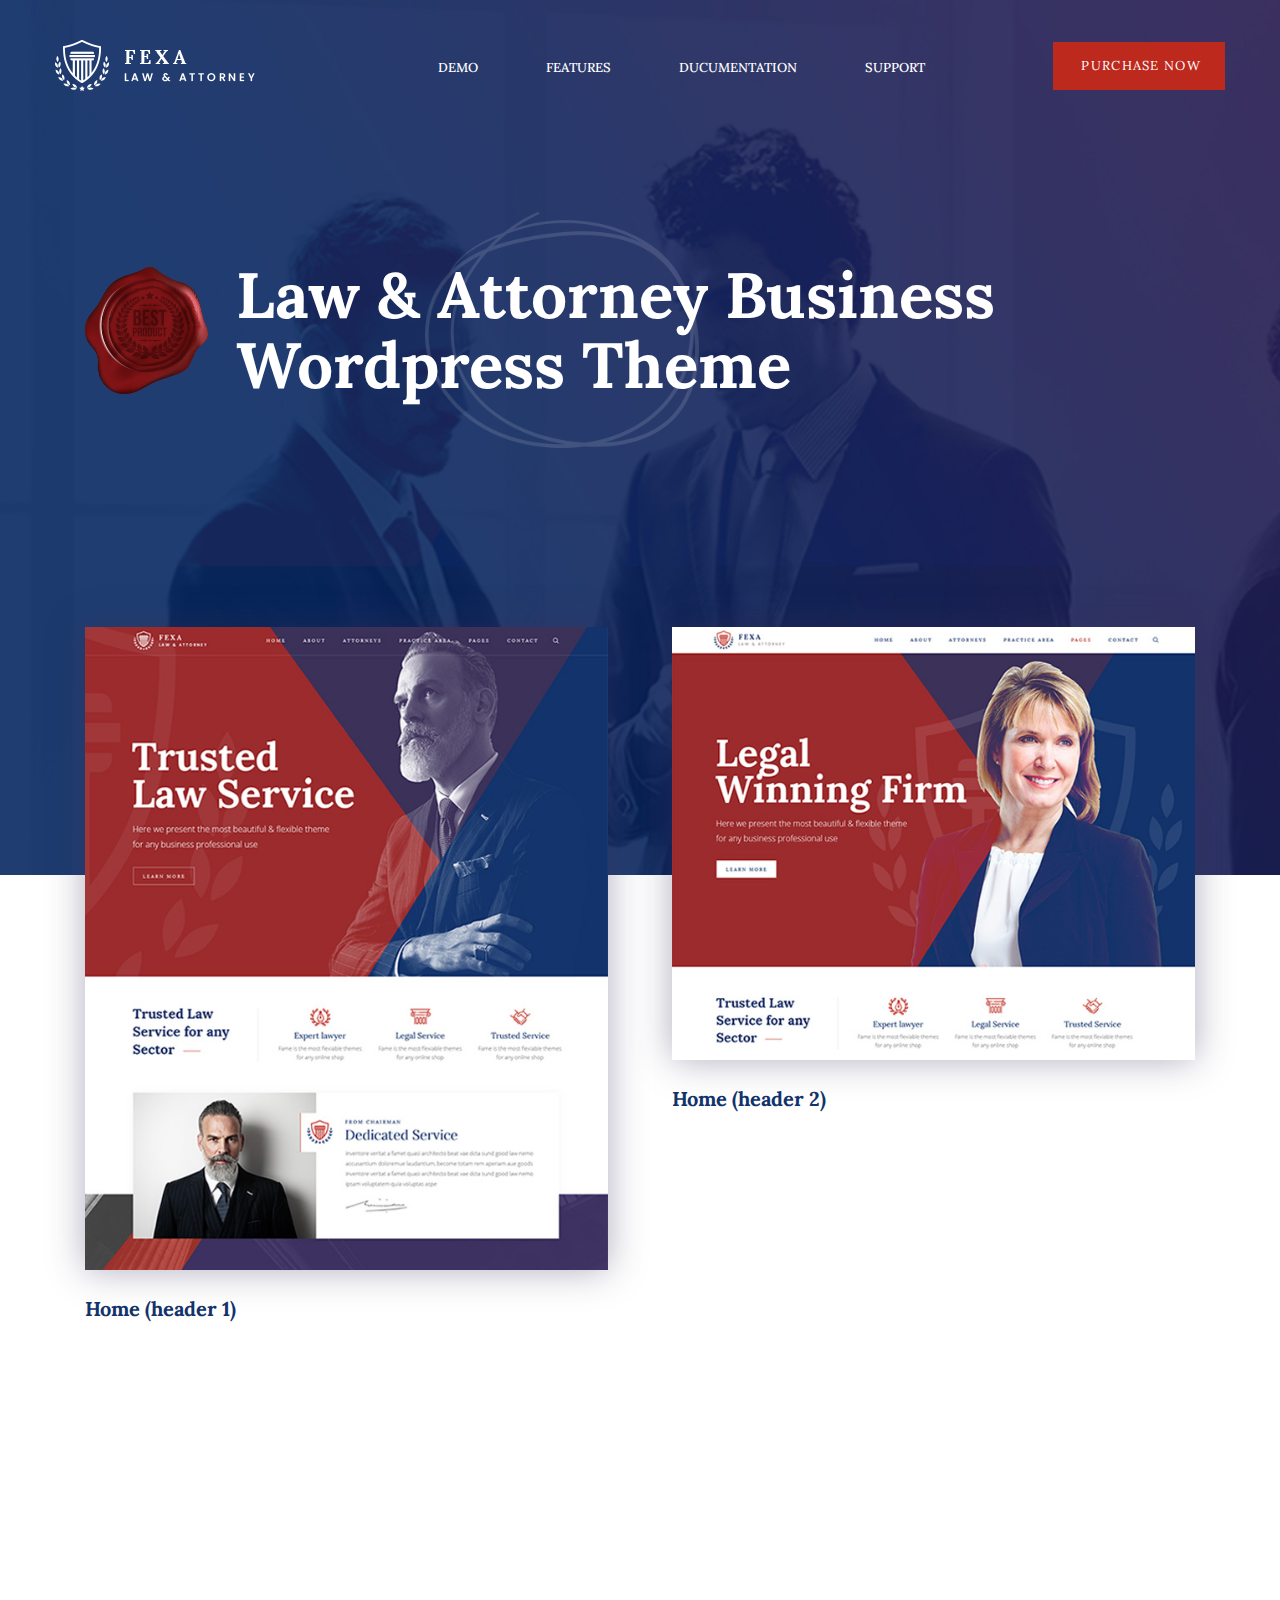
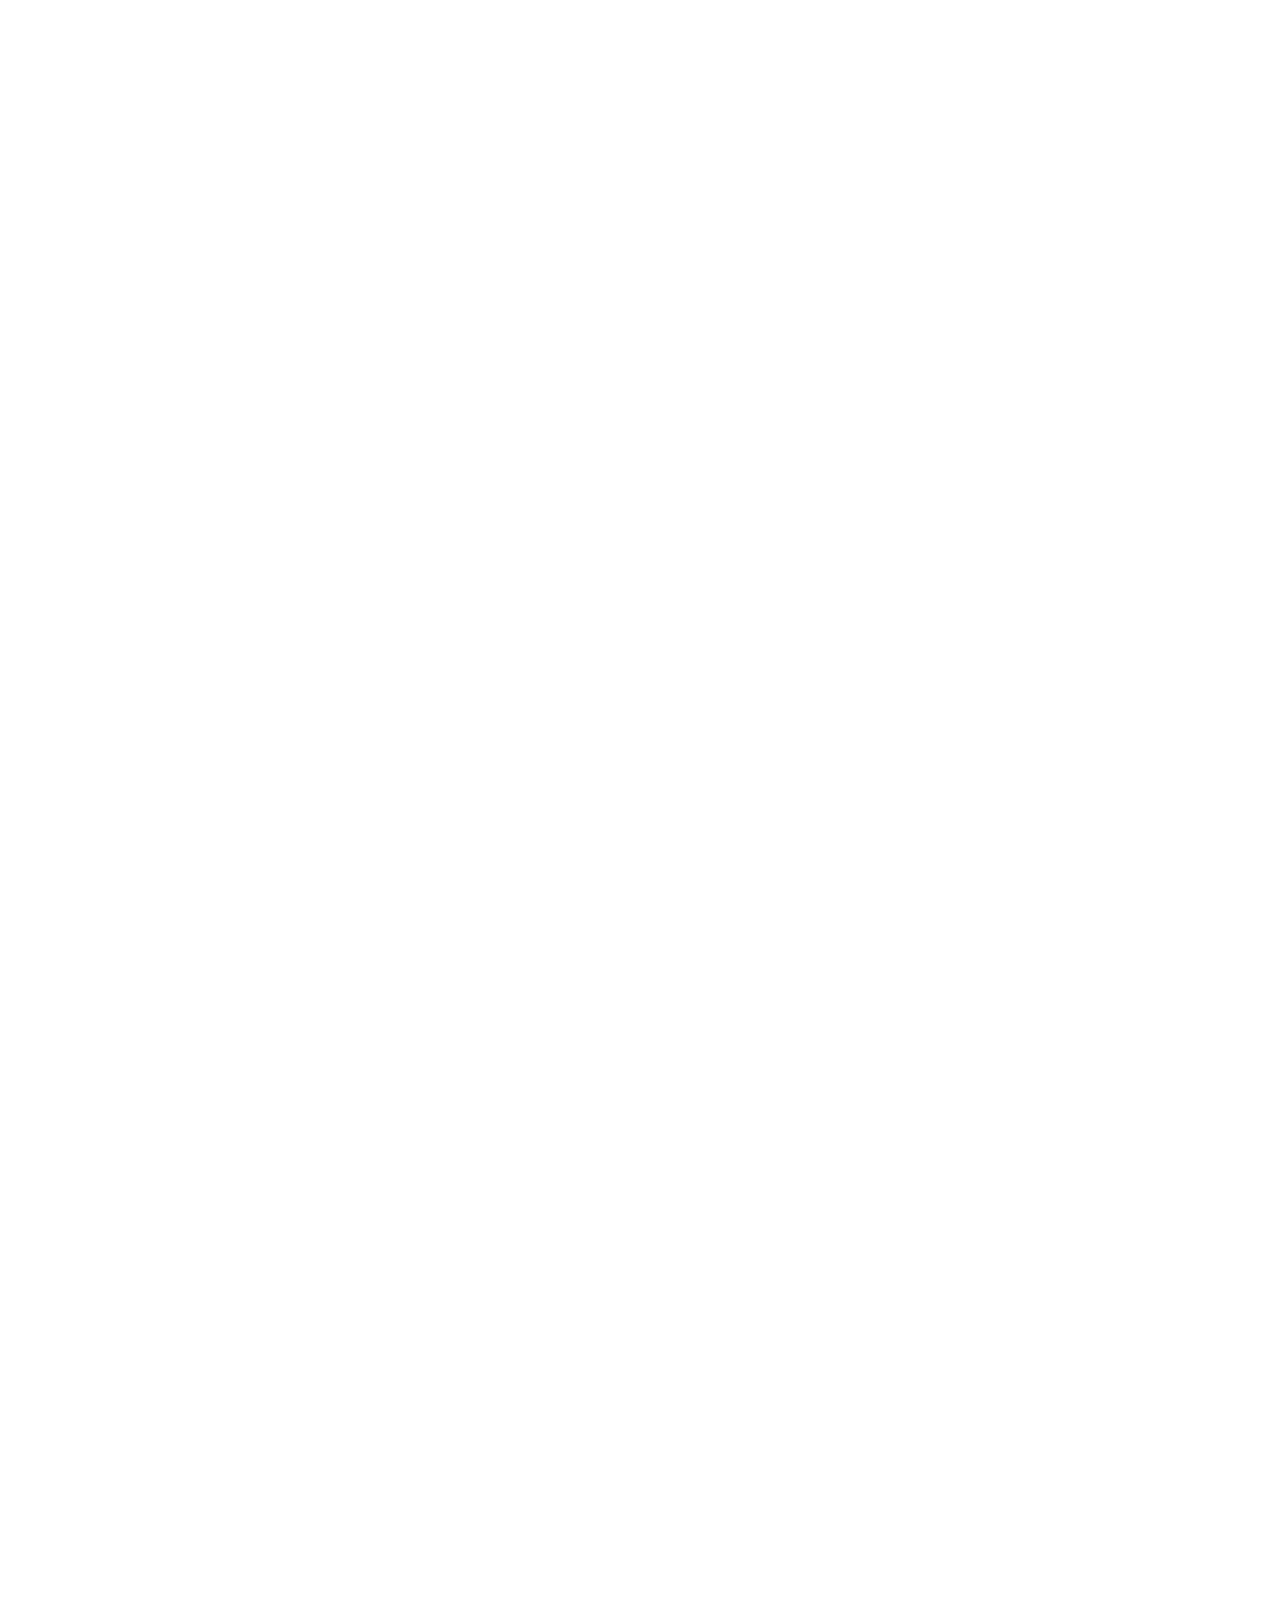
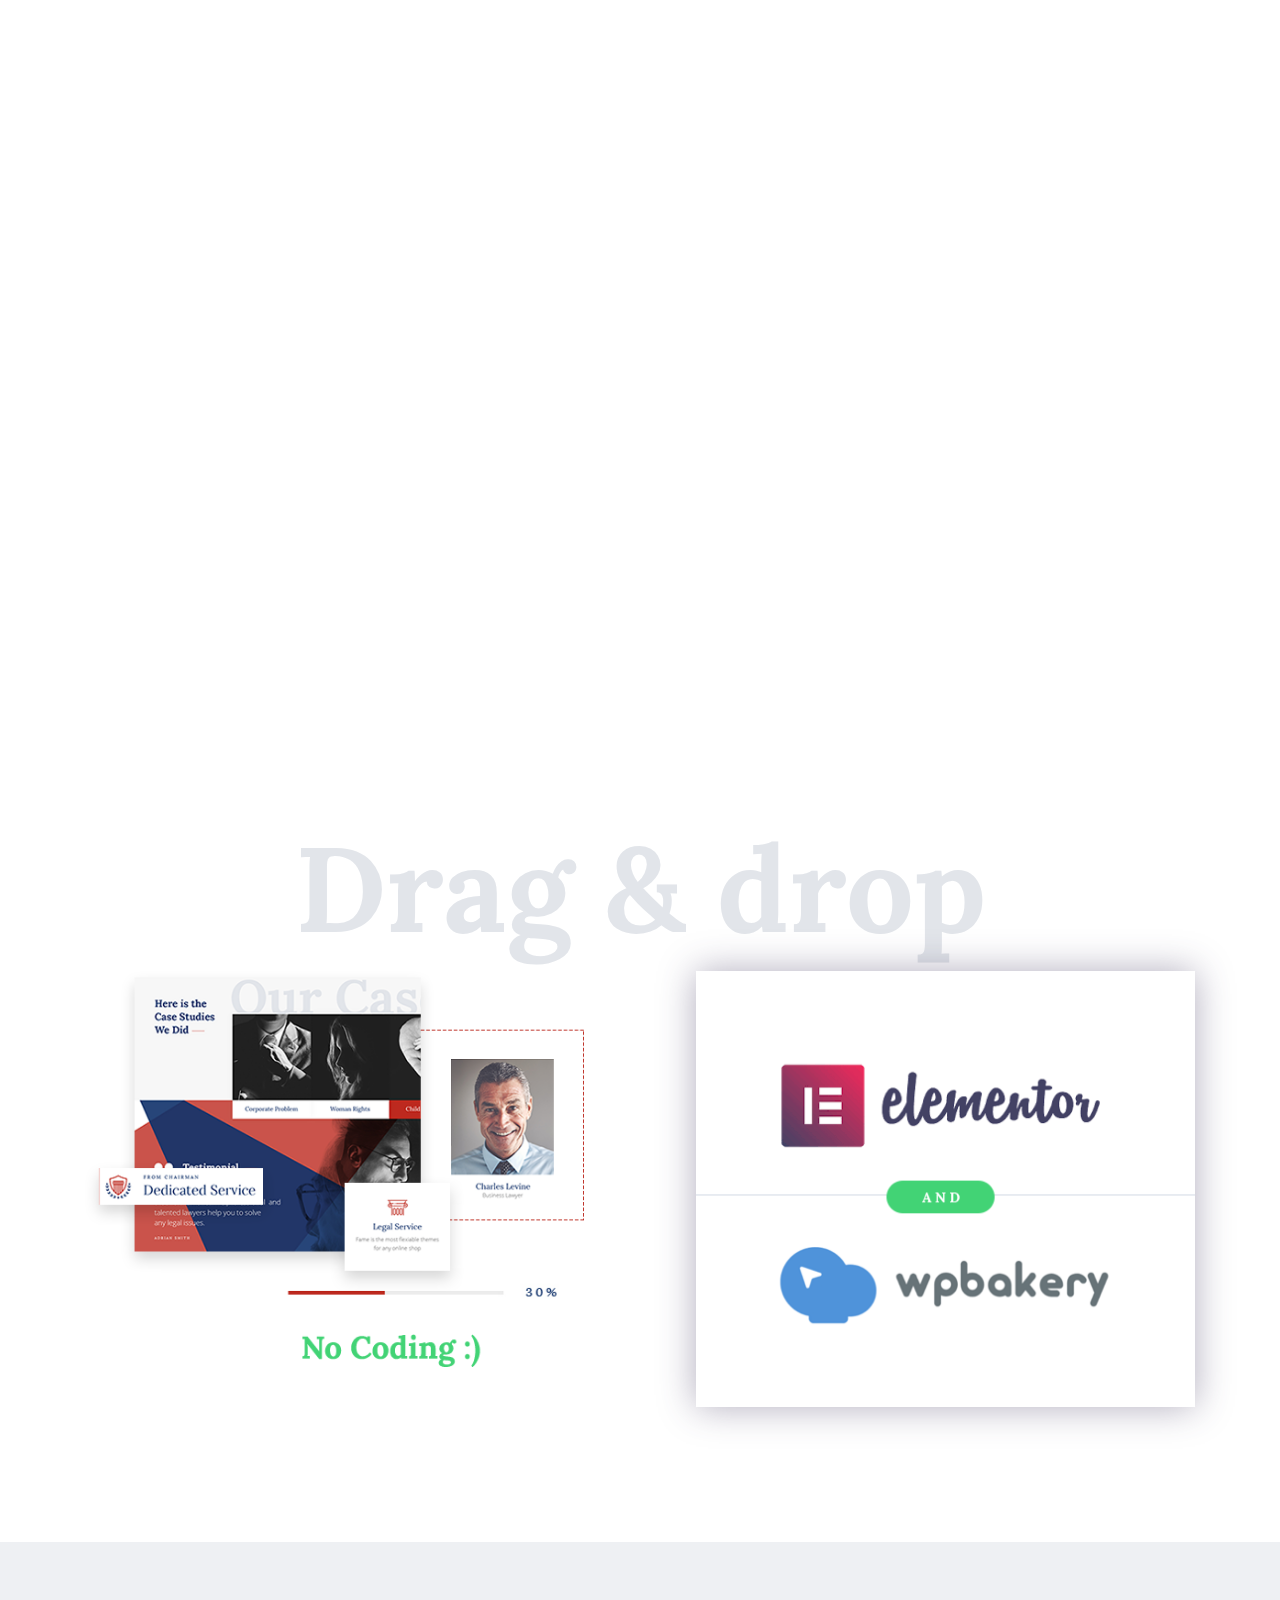
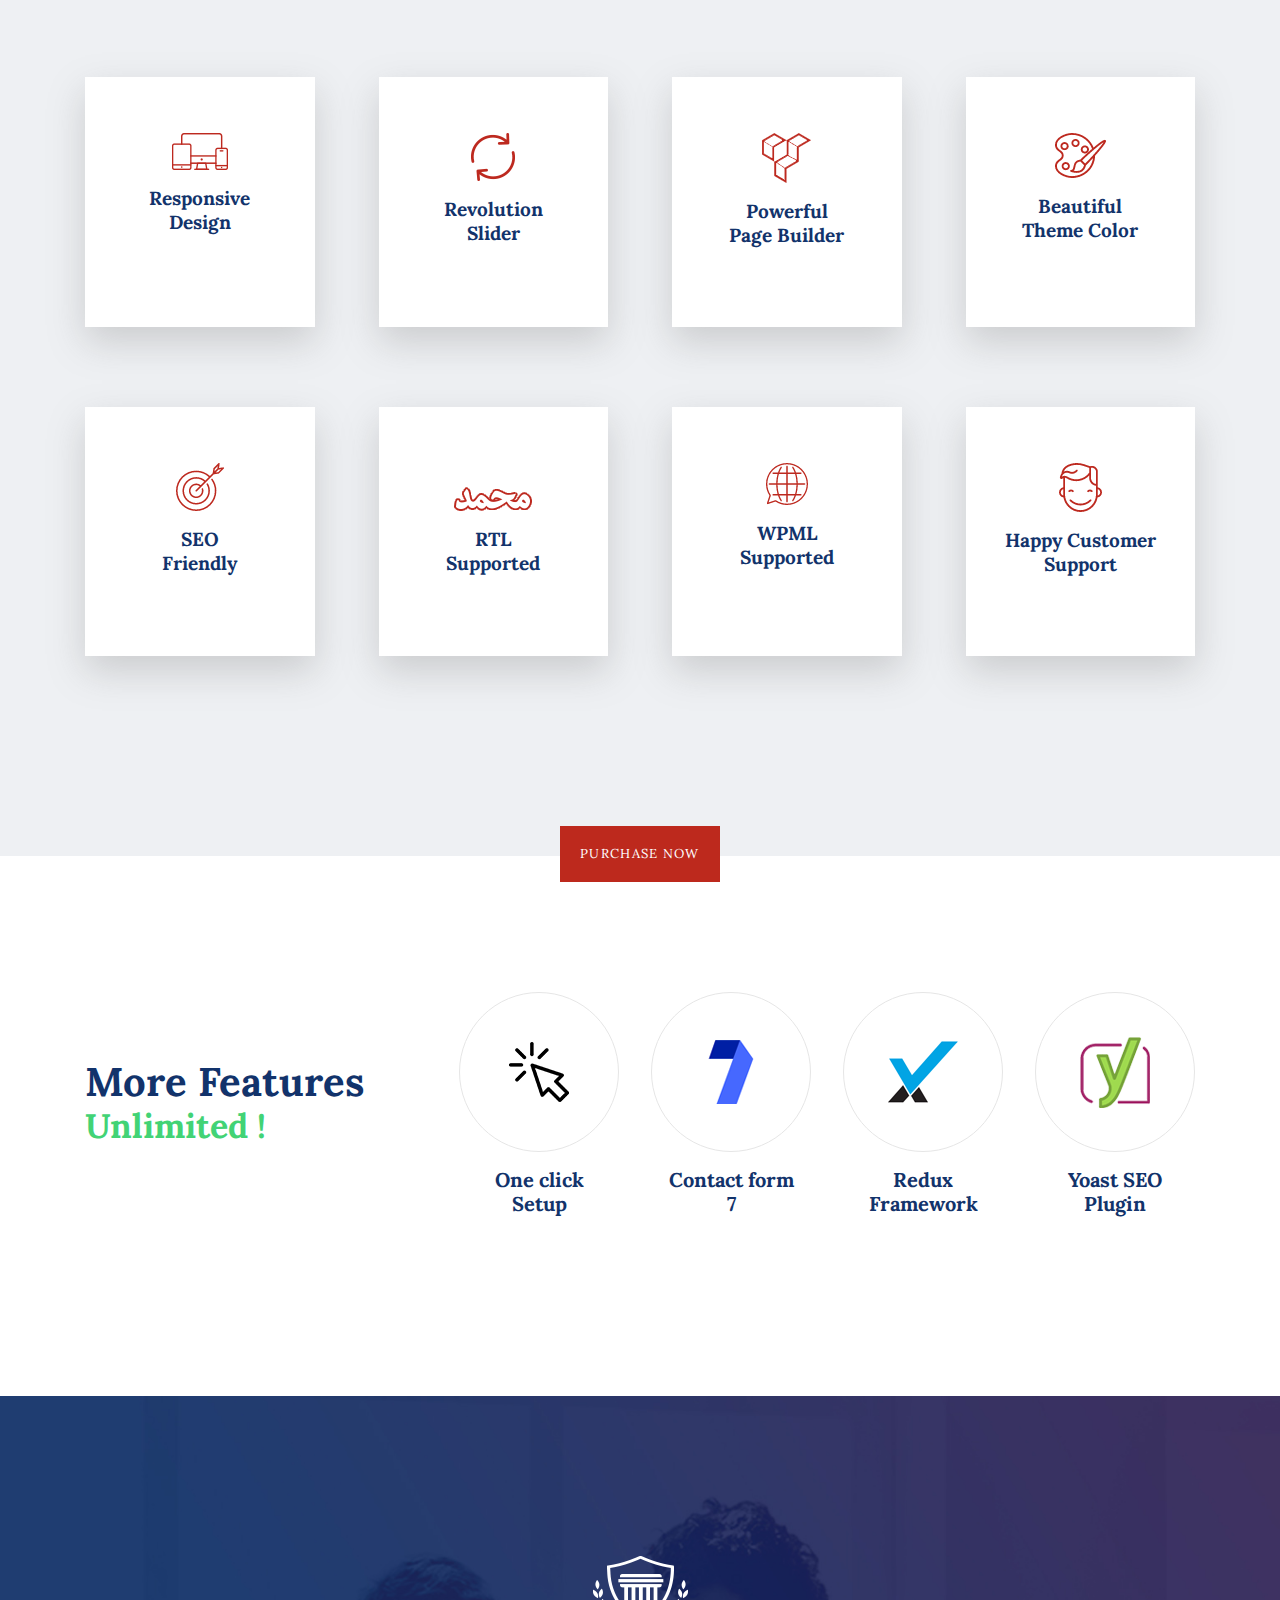
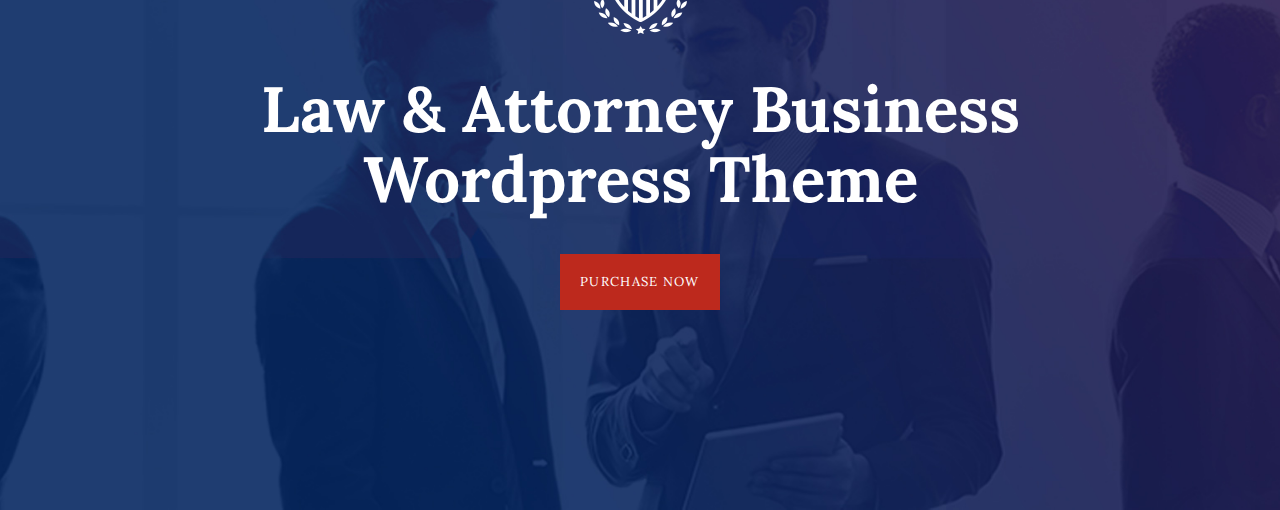
<file: index.html>
<!DOCTYPE html>
<html lang="en">
<head>
    <meta charset="UTF-8">
    <meta name="viewport" content="width=device-width, initial-scale=1.0">
    <!-- title -->
    <title>Fexa- Lawyer & Attorney WordPress Theme</title>
    <!-- css here -->
    <!-- ==================== -->
    <!-- fontawesome.all.min.css -->
    <link rel="stylesheet" href="css/fontawesome.all.min.css">
    <!-- animate-css -->
    <link rel="stylesheet" href="css/animate.css">
    <!-- main-css -->
    <link rel="stylesheet" href="css/main.css">
    <!-- tailwindcss.js-cdn -->
    <script src="js/tailwindcss.js"></script>
    <!-- tailwind-config-js-custom -->
    <script src="js/tw-config.js"></script>
</head>
<body class="font-lora">
    <!-- header-start -->
    <header class="absolute top-0 left-0 right-0 z-10">
        <!-- nav-bar -->
        <nav class="container-fluid mx-auto xs:w-[400px] sm:w-[580px] md:w-[700px] lg:w-[960px] xl:w-[1200px] 2xl:w-[1412px] px-[15px] relative flex items-center justify-between py-6 lg:py-10">
            <!-- logo -->
            <a href="#"><img src="img/logo/logo.png" alt=""></a>
            <!-- menu -->
            <div class="flex items-center gap-14 xl:gap-32 2xl:gap-64">
                <!-- main-menu -->
                <div class="flex space-x-8 xl:space-x-16 hidden lg:block">
                    <a class="scroll-down-demo font-medium text-xs text-white uppercase hover:text-[#e61606] transition-all" href="#demo">Demo</a>
                    <a class="scroll-down-catagories font-medium text-xs text-white uppercase hover:text-[#e61606] transition-all" href="#catagories">Features</a>
                    <a target="_blank" class="font-medium text-xs text-white uppercase hover:text-[#e61606] transition-all" href="https://docs.themebeer.com/fexa/">Ducumentation</a>
                    <a target="_blank" class="font-medium text-xs text-white uppercase hover:text-[#e61606] transition-all" href="https://themebeer.com/account/" target="_blank">Support</a>
                </div>
                <!-- button -->
                <div>
                    <a target="_blank" class="hidden lg:block font-normal text-xs tracking-widest uppercase text-white leading-4 bg-brand hover:bg-[#e61606] transition-all p-3 xl:py-4 xl:pl-7 xl:pr-6" href="https://themeforest.net/item/fexa-lawyer-attorney-wordpress-theme/24014666">purchase now</a>
                </div>
            </div>
            <!-- mean-mneu-btn -->
            <button class="lg:hidden"><i class="text-3xl text-white fa fa-bars"></i></button>
        </nav>
        <!-- nav-bar-end -->
    </header>
    <!-- header-end -->

    <!-- banner-section-start -->
    <section class="bg-cover bg-center w-full relative" style="background-image: url(img/slide/slide-1.jpg);">
        <!-- container -->
        <div class="container pt-44 pb-36 lg:pt-[260px] lg:pb-[475px]">
           <div class="flex flex-col lg:flex-row items-center gap-7 relative">
                <img src="img/stamp.png" alt="">
                <h2 class="text-xl sm:text-3xl md:text-4xl lg:text-[56px] xl:text-6xl text-white font-bold lg:leading-[70px] z-10 text-center lg:text-left">Law & Attorney Business <br> Wordpress Theme</h2>
                <div class="absolute left-[340px] hidden lg:block">
                    <img class="max-w-[80%] 2xl:max-w-[100%]" src="img/victor.png" alt="">
                </div>
           </div>
        </div>
    </section>
    <!-- banner-section-end -->

    <!-- landing-page-start -->
    <section id="demo" class="container pt-10 pb-5 lg:pb-20 relative lg:-mt-72">
            <div class="grid grid-cols-1 md:grid-cols-2 gap-10 lg:gap-16">
                <div class="col-span-1 space-y-12">
                    <!-- demo-1-->
                    <div class="wow fadeInDown"data-wow-duration="1.25s" data-wow-delay=".1s">
                       <a target="_blank" href="https://fexa.themebeer.com/"><img class="custom-shadow w-full translate-y-0 hover:-translate-y-6 duration-500"src="img/demo/1.jpg" alt=""></a>
                       <h2 class="text-lg text-primary font-bold mt-6 hover:text-[#e61606] transition-all inline-block"><a href="https://fexa.themebeer.com/">Home (header 1)</a></h2>
                    </div>
                    <!-- demo-2-->
                    <div class="wow fadeInDown"data-wow-duration="1.25s" data-wow-delay=".1s">
                        <a target="_blank" href="https://fexa.themebeer.com/blog/tc_attorney/charles-levine-2/"><img class="custom-shadow w-full translate-y-0 hover:-translate-y-6 duration-500"src="img/demo/3.jpg" alt=""></a>
                        <h2 class="text-lg text-primary font-bold mt-6 hover:text-[#e61606] transition-all inline-block"><a href="https://fexa.themebeer.com/blog/tc_attorney/charles-levine-2/">Attorney Single</a></h2>
                    </div>
                    <!-- demo-3-->
                    <div class="wow fadeInDown"data-wow-duration="1.25s" data-wow-delay=".1s">
                        <a target="_blank" href="https://fexa.themebeer.com/cases/"><img class="custom-shadow w-full translate-y-0 hover:-translate-y-6 duration-500"src="img/demo/5.jpg" alt=""></a>
                        <h2 class="text-lg text-primary font-bold mt-6 hover:text-[#e61606] transition-all inline-block"><a href="https://fexa.themebeer.com/cases/">Case Study</a></h2>
                    </div>
                    <!-- demo-4-->
                    <div class="wow fadeInDown"data-wow-duration="1.25s" data-wow-delay=".1s">
                        <a target="_blank" href="https://fexa.themebeer.com/404"><img class="custom-shadow w-full translate-y-0 hover:-translate-y-6 duration-500"src="img/demo/7.jpg" alt=""></a>
                         <h2 class="text-lg text-primary font-bold mt-6 hover:text-[#e61606] transition-all inline-block"><a href="https://fexa.themebeer.com/404">404</a></h2>
                    </div>
                    <!-- demo-5-->
                    <div class="wow fadeInDown"data-wow-duration="1.25s" data-wow-delay=".1s">
                        <a target="_blank" href="https://fexa.themebeer.com/practice-area/business-law/"><img class="custom-shadow w-full translate-y-0 hover:-translate-y-6 duration-500"src="img/demo/9.jpg" alt=""></a>
                        <h2 class="text-lg text-primary font-bold mt-6 hover:text-[#e61606] transition-all inline-block"><a href="https://fexa.themebeer.com/practice-area/business-law/">Service/Practice Single</a></h2>
                    </div>
                </div>
                <div class="col-span-1 space-y-12">
                   <!-- demo-6-->
                    <div class="wow fadeInDown"data-wow-duration="1.25s" data-wow-delay=".7s">
                        <a target="_blank" href="https://fexa.themebeer.com/home-2/"><img class="custom-shadow w-full translate-y-0 hover:-translate-y-6 duration-500"src="img/demo/2.jpg" alt=""></a>
                        <h2 class="text-lg text-primary font-bold mt-6 hover:text-[#e61606] transition-all inline-block"><a href="https://fexa.themebeer.com/home-2/">Home (header 2)</a></h2>
                    </div>
                    <!-- demo-7-->
                    <div class="wow fadeInDown"data-wow-duration="1.25s" data-wow-delay=".7s">
                        <a target="_blank" href="https://fexa.themebeer.com/about/"><img class="custom-shadow w-full translate-y-0 hover:-translate-y-6 duration-500"src="img/demo/4.jpg" alt=""></a>
                        <h2 class="text-lg text-primary font-bold mt-6 hover:text-[#e61606] transition-all inline-block"><a href="https://fexa.themebeer.com/about/">About us</a></h2>
                    </div>
                   <!-- demo-8-->
                    <div class="wow fadeInDown"data-wow-duration="1.25s"data-wow-delay=".7s">
                        <a target="_blank" href="https://fexa.themebeer.com/contact/"><img class="custom-shadow w-full translate-y-0 hover:-translate-y-6 duration-500"src="img/demo/6.jpg" alt=""></a>
                        <h2 class="text-lg text-primary font-bold mt-6 hover:text-[#e61606] transition-all inline-block"><a href="https://fexa.themebeer.com/contact/">Contact Us</a></h2>
                    </div>
                    <!-- demo-9-->
                    <div class="wow fadeInDown"data-wow-duration="1.25s" data-wow-delay=".7s">
                        <a target="_blank" href="https://fexa.themebeer.com/attorneys/"><img class="custom-shadow w-full translate-y-0 hover:-translate-y-6 duration-500"src="img/demo/8.jpg" alt=""></a>
                        <h2 class="text-lg text-primary font-bold mt-6 hover:text-[#e61606] transition-all inline-block"><a href="https://fexa.themebeer.com/attorneys/">Team/Attorney</a></h2>
                    </div>
                    <!-- demo-10-->
                    <div class="wow fadeInDown"data-wow-duration="1.25s" data-wow-delay=".7s">
                        <a target="_blank" href="https://fexa.themebeer.com/blog/were-they-guilty-or-not-guilty/"><img class="custom-shadow w-full translate-y-0 hover:-translate-y-6 duration-500"src="img/demo/10.jpg" alt=""></a>
                        <h2 class="text-lg text-primary font-bold mt-6 hover:text-[#e61606] transition-all inline-block"><a href="https://fexa.themebeer.com/blog/were-they-guilty-or-not-guilty/">Blog Single</a></h2>
                    </div>
                </div>
            </div>
    </section>
    <!-- landing-page-end -->

    <!-- drag and drop-start -->
    <section class="container pt-5 py-10 lg:py-16 xl:pb-[135px]">
            <h2 class="text-5xl sm:text-[75px] lg:text-[120px]  2xl:text-[171px] text-secondary font-bold text-center leading-[70px] xs:mb-2 sm:mb-4 lg:mb-12 2xl:mb-20">Drag & drop</h2>
            <div class="grid grid-cols-1 md:grid-cols-2 gap-10 lg:gap-16 xl:gap-28">
                <div>
                    <img class="w-full" src="img/builder.png" alt="">
                </div>
                <div>
                    <img class="custom-shadow w-full py-16" src="img/elem.png" alt="">
                </div>
            </div>
    </section>
    <!-- drag and drop-end -->

    <!-- catagories-start -->
    <section id="catagories" class="bg-[#eef0f3] py-10 lg:py-16 xl:pt-[135px] xl:pb-[200px]">
        <div class="container">
            <div class="grid grid-cols-1 sm:grid-cols-2 lg:grid-cols-4 gap-10 xl:gap-16 xl:gap-y-20">
                <!-- catagories-1 -->
                <div class="text-center bg-white custom-shadow-1  pt-14 pb-20">
                    <img class="mx-auto" src="img/icon/icon.png" alt="">
                    <h3 class="text-base font-bold text-primary leading-6 mt-4">Responsive<br>Design</h3>
                </div>
                <!-- catagories-2 -->
                <div class="text-center bg-white custom-shadow-1 pt-14 pb-20">
                    <img class="mx-auto" src="img/icon/icon-1.png" alt="">
                    <h3 class="text-base font-bold text-primary leading-6 mt-4">Revolution <br>Slider</h3>
                </div>
                <!-- catagories-3 -->
                <div class="text-center bg-white custom-shadow-1 pt-14 pb-20">
                    <img class="mx-auto" src="img/icon/icon-2.png" alt="">
                    <h3 class="text-base font-bold text-primary leading-6 mt-4">Powerful<br>Page Builder</h3>
                </div>
                <!-- catagories-4 -->
                <div class="text-center bg-white custom-shadow-1 pt-14 pb-20">
                    <img class="mx-auto" src="img/icon/icon-3.png" alt="">
                    <h3 class="text-base font-bold text-primary leading-6 mt-4">Beautiful<br>Theme Color</h3>
                </div>
                <!-- catagories-5 -->
                <div class="text-center bg-white custom-shadow-1 pt-14 pb-20">
                    <img class="mx-auto" src="img/icon/icon-4.png" alt="">
                    <h3 class="text-base font-bold text-primary leading-6 mt-4">SEO<br>Friendly</h3>
                </div>
                <!-- catagories-6 -->
                <div class="text-center bg-white custom-shadow-1 pt-20 pb-20">
                    <img class="mx-auto" src="img/icon/icon-5.png" alt="">
                    <h3 class="text-base font-bold text-primary leading-6 mt-4">RTL<br>Supported</h3>
                </div>
                <!-- catagories-7 -->
                <div class="text-center bg-white custom-shadow-1 pt-14 pb-20">
                    <img class="mx-auto" src="img/icon/icon-6.png" alt="">
                    <h3 class="text-base font-bold text-primary leading-6 mt-4">WPML<br>Supported</h3>
                </div>
                <!-- catagories-8 -->
                <div class="text-center bg-white custom-shadow-1 pt-14 pb-20">
                    <img class="mx-auto" src="img/icon/icon-7.png" alt="">
                    <h3 class="text-base font-bold text-primary leading-6 mt-4">Happy Customer<br>Support</h3>
                </div>
            </div>
        </div>
    </section>
    <!-- catagories-end -->

    <!-- features-section-start -->
    <section class="container py-10 lg:pt-[30px] xl:pt-[80px] lg:pb-[180px]">
             <!-- button -->
             <div class="text-center relative lg:-top-[60px] xl:-top-[110px] mb-10 lg:mb-0">
                <a target="_blank" class="font-normal text-xs tracking-widest uppercase text-white leading-4 bg-brand hover:bg-[#e61606] transition-all inline-block p-5" href="https://themeforest.net/item/fexa-lawyer-attorney-wordpress-theme/24014666">purchase now</a>
            </div>
            <div class="flex flex-col xl:flex-row gap-10 xl:gap-0 items-center sm:items-start xl:items-center justify-between">
                <div>
                    <h2 class="text-xl smd:text-3xl md:text-4xl text-primary font-bold leading-[44px]">More Features</h2>
                    <h4 class="text-lg sm:text-xl md:text-[34px] text-[#42d375] font-bold leading-[44px]">Unlimited !</h4>
                </div>
                <div class="grid grid-cols-1 sm:grid-cols-3 md:grid-cols-3 lg:grid-cols-5 xl:grid-cols-4  2xl:grid-cols-5 gap-10 lg:gap-8">
                    <div class="text-center">
                        <div class="border border-[#e6e6e6] rounded-full h-[160px] w-[160px] flex items-center justify-center">
                            <img src="img/features/f-icon.png" alt="">
                        </div>
                        <h3 class="text-lg text-primary font-bold leading-6 mt-4">One click <br>Setup</h3>
                    </div>
                    <div class="text-center">
                        <div class="border border-[#e6e6e6] rounded-full h-[160px] w-[160px] flex items-center justify-center">
                            <img src="img/features/f-icon-1.png" alt="">
                        </div>
                        <h3 class="text-lg text-primary font-bold leading-6 mt-4">Contact form<br>7</h3>
                    </div>
                    <div class="text-center">
                        <div class="border border-[#e6e6e6] rounded-full h-[160px] w-[160px] flex items-center justify-center">
                            <img src="img/features/f-icon-2.png" alt="">
                        </div>
                        <h3 class="text-lg text-primary font-bold leading-6 mt-4">Redux<br>Framework</h3>
                    </div>
                    <div class="text-center">
                        <div class="border border-[#e6e6e6] rounded-full h-[160px] w-[160px] flex items-center justify-center">
                            <img src="img/features/f-icon-3.png" alt="">
                        </div>
                        <h3 class="text-lg text-primary font-bold leading-6 mt-4">Yoast SEO<br>Plugin</h3>
                    </div>
                    <div class="text-center xl:hidden 2xl:block">
                        <div class="border border-[#e6e6e6] rounded-full h-[160px] w-[160px] flex items-center justify-center">
                            <img src="img/features/f-icon-4.png" alt="">
                        </div>
                        <h3 class="text-lg text-primary font-bold leading-6 mt-4">Google<br>Font</h3>
                    </div>
                </div>
            </div>
    </section>
    <!-- features-section-end -->
    <section class="bg-cover bg-center" style="background-image: url(img/slide/slide-1.jpg);">
            <div class="container">
                <div class="flex flex-col justify-center items-center gap-10 py-16 sm:py-24 md:py-32 lg:pt-[160px] lg:pb-[200px]">
                    <img src="img/logo/logo-1.png" alt="">
                    <h2 class="text-xl sm:text-3xl md:text-4xl lg:text-[56px] xl:text-6xl text-white font-bold lg:leading-[70px] text-center">Law & Attorney Business <br> Wordpress Theme</h2>
                    <!-- button -->
                    <a target="_blank" class="font-normal text-xs tracking-widest uppercase text-white leading-4 bg-brand hover:bg-[#e61606] transition-all inline-block p-5" href="https://themeforest.net/item/fexa-lawyer-attorney-wordpress-theme/24014666">purchase now</a>
               </div>
            </div>
    </section>
   
    <!-- js-here -->
    <!-- ======================== -->
    <!-- jquery-1.12.4.min.js -->
    <script src="js/jquery-1.12.4.min.js"></script>
    <script src="js/wow.min.js"></script>
    <script src="js/main.js"></script>
</body>
</html>
</file>
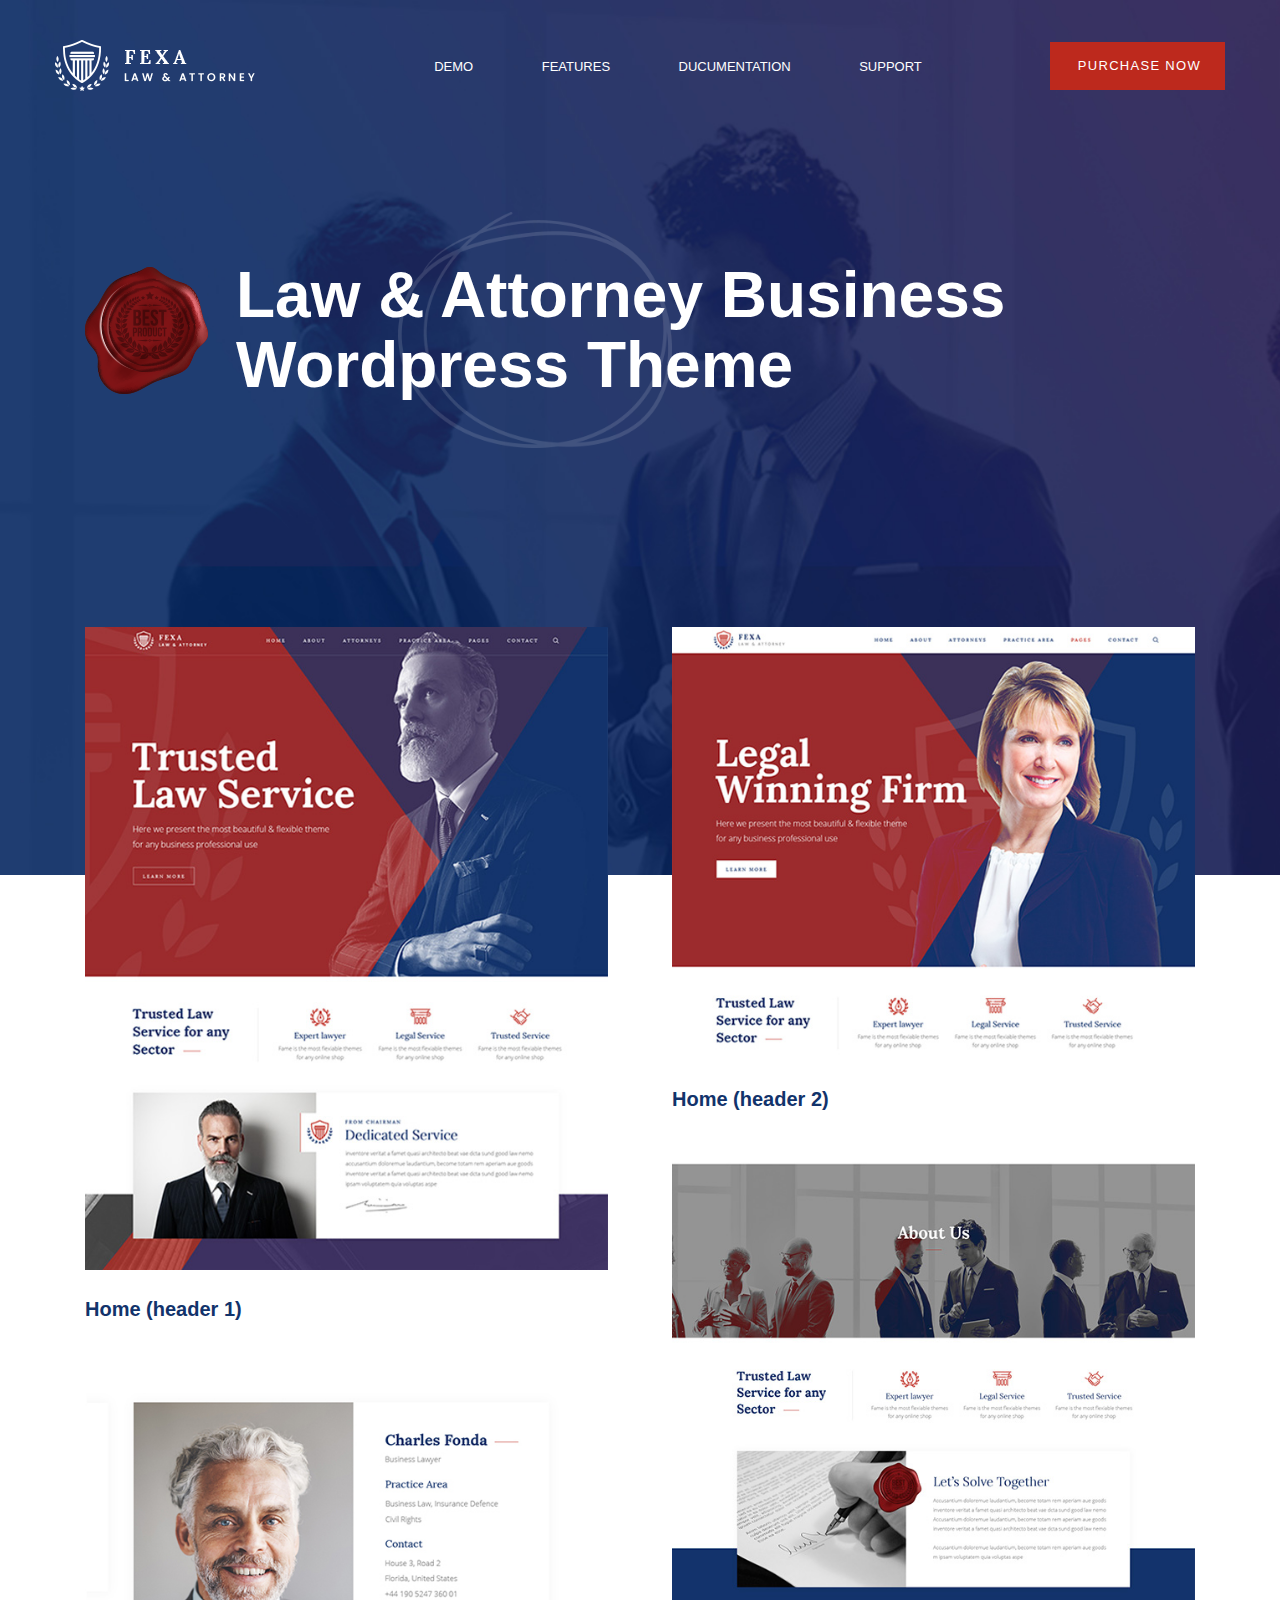
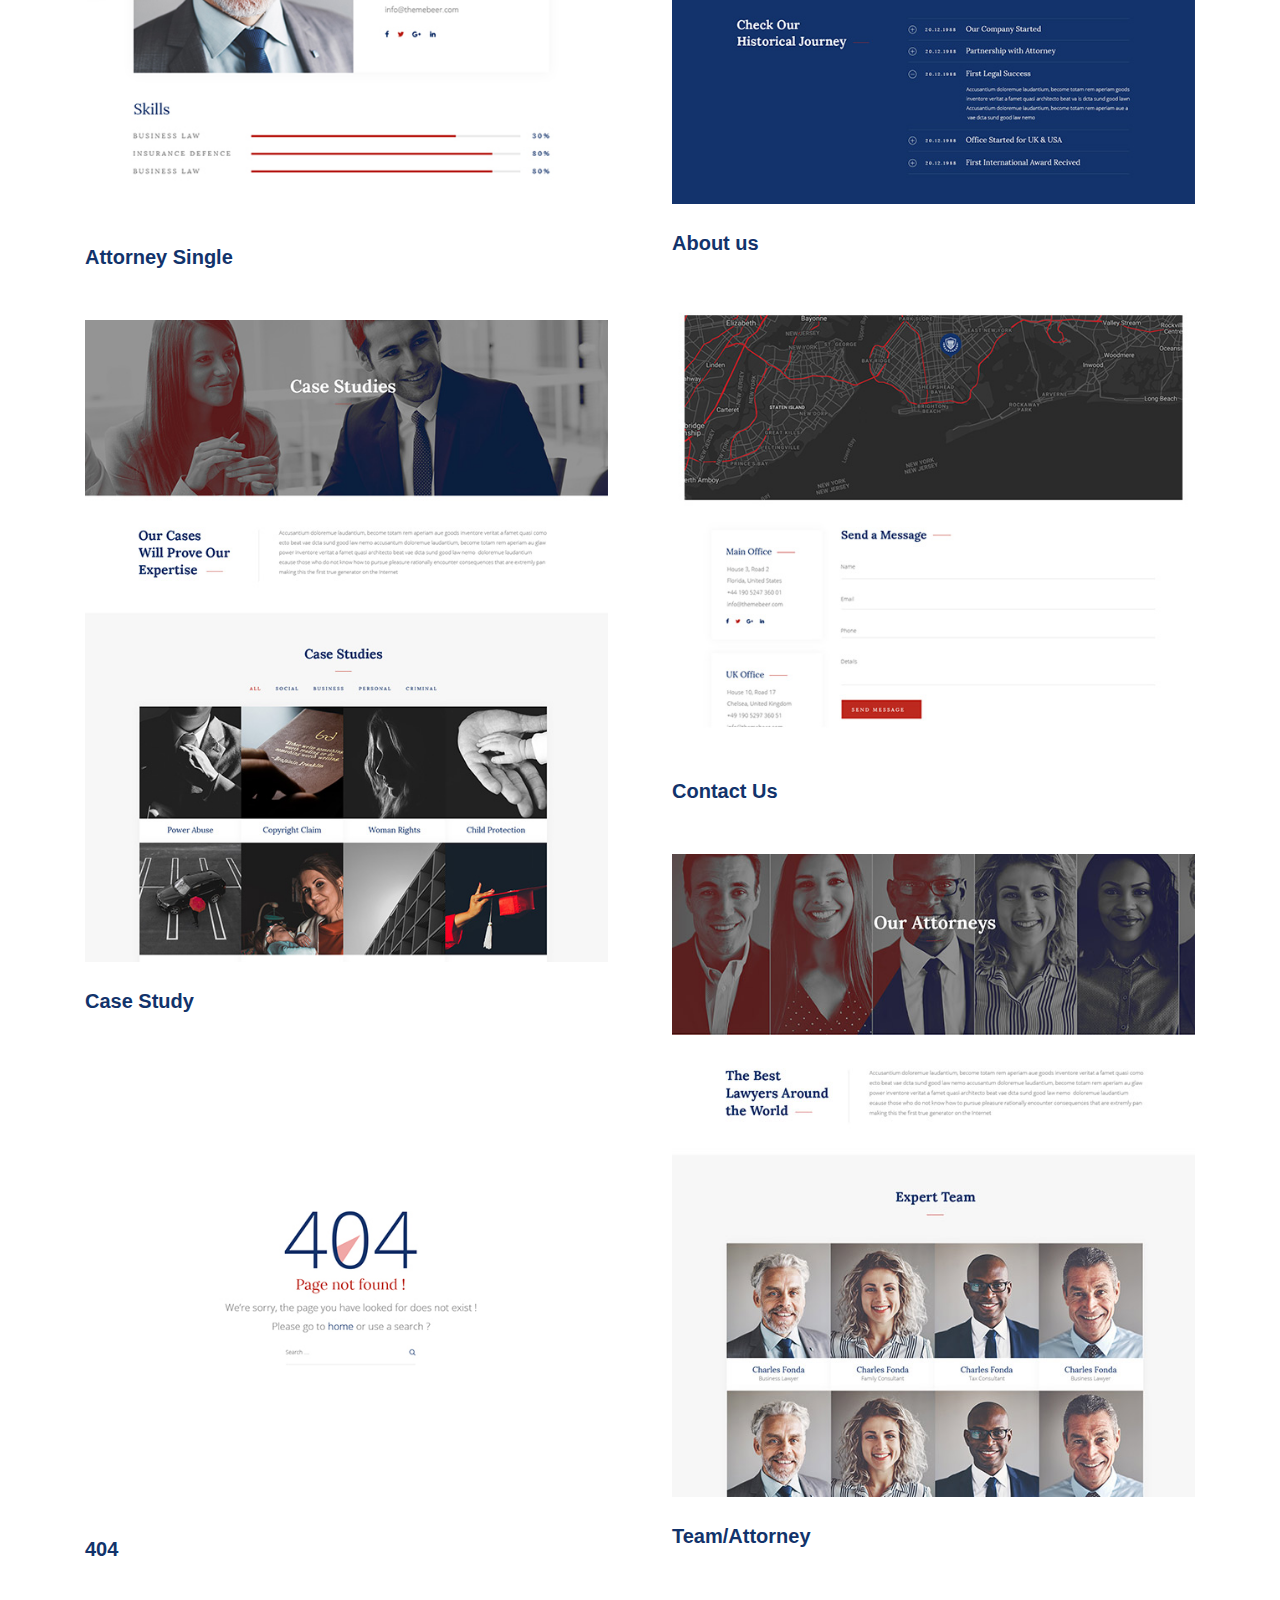
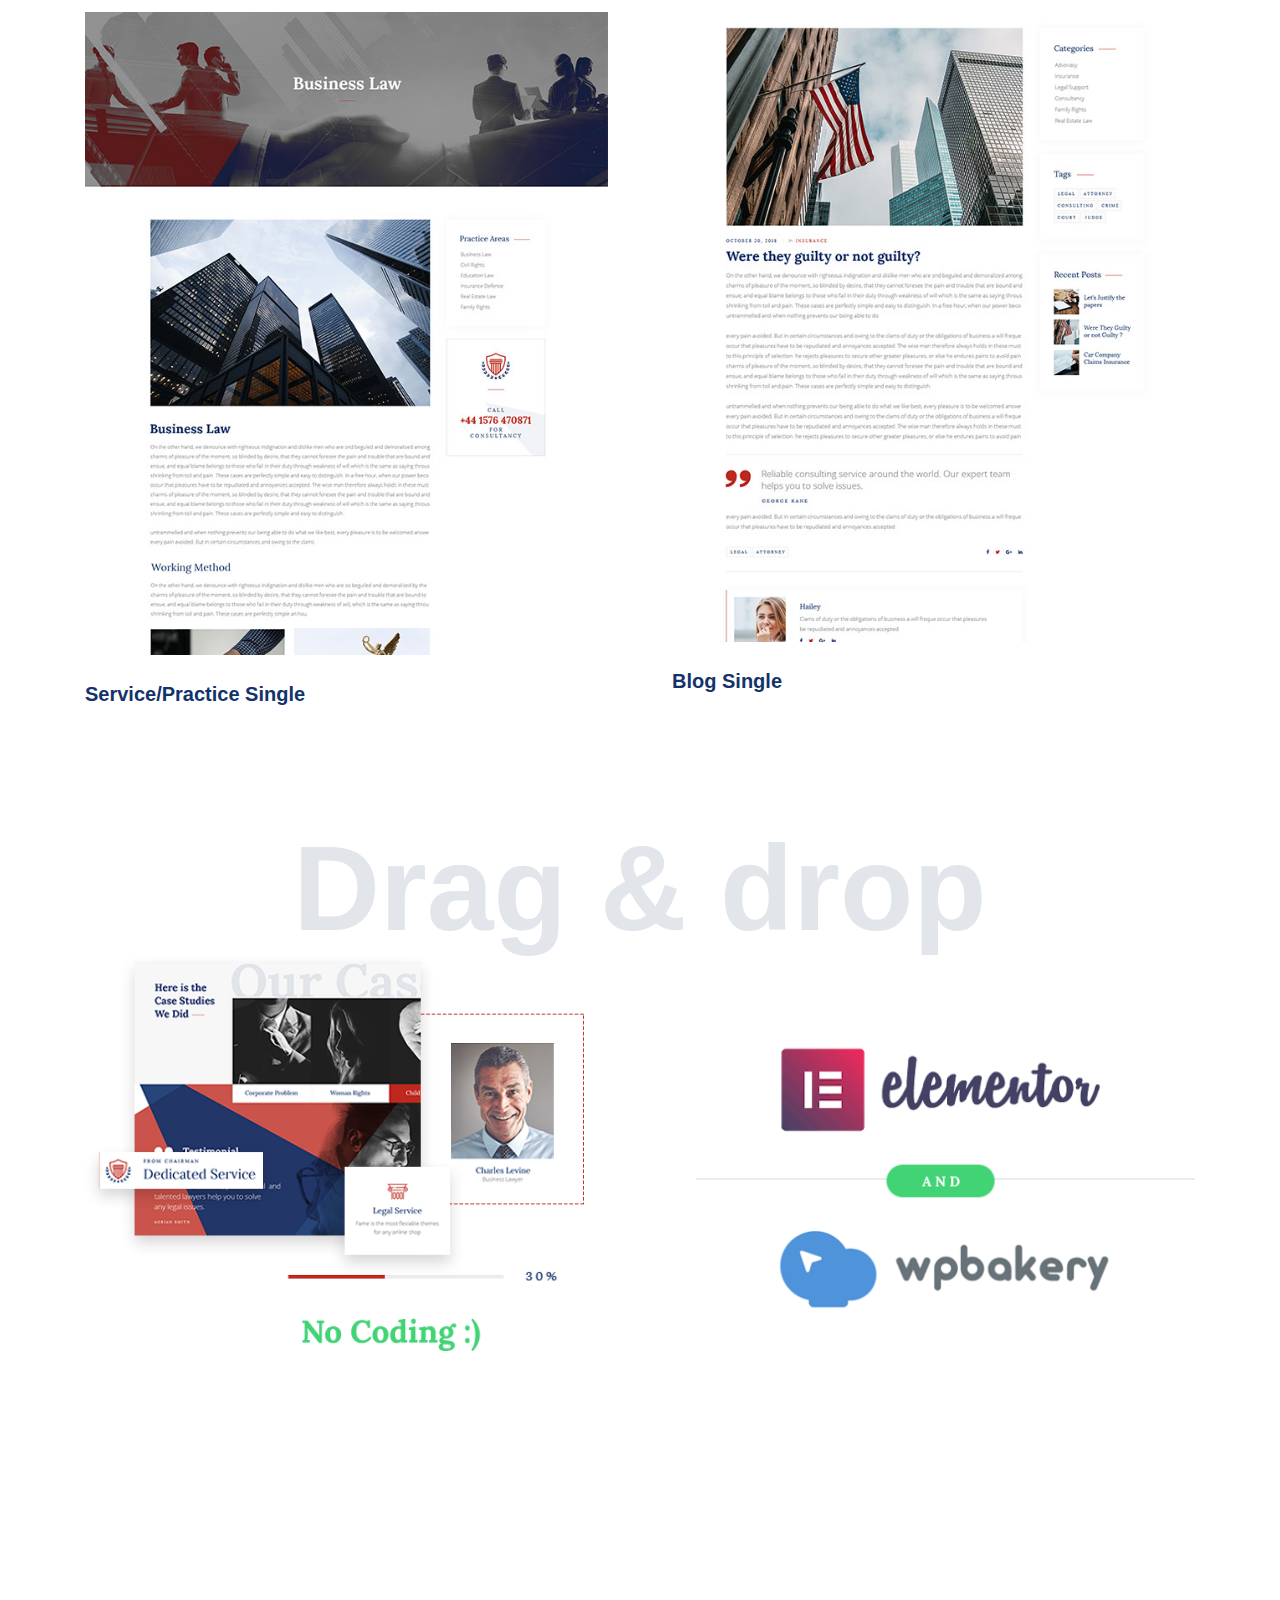
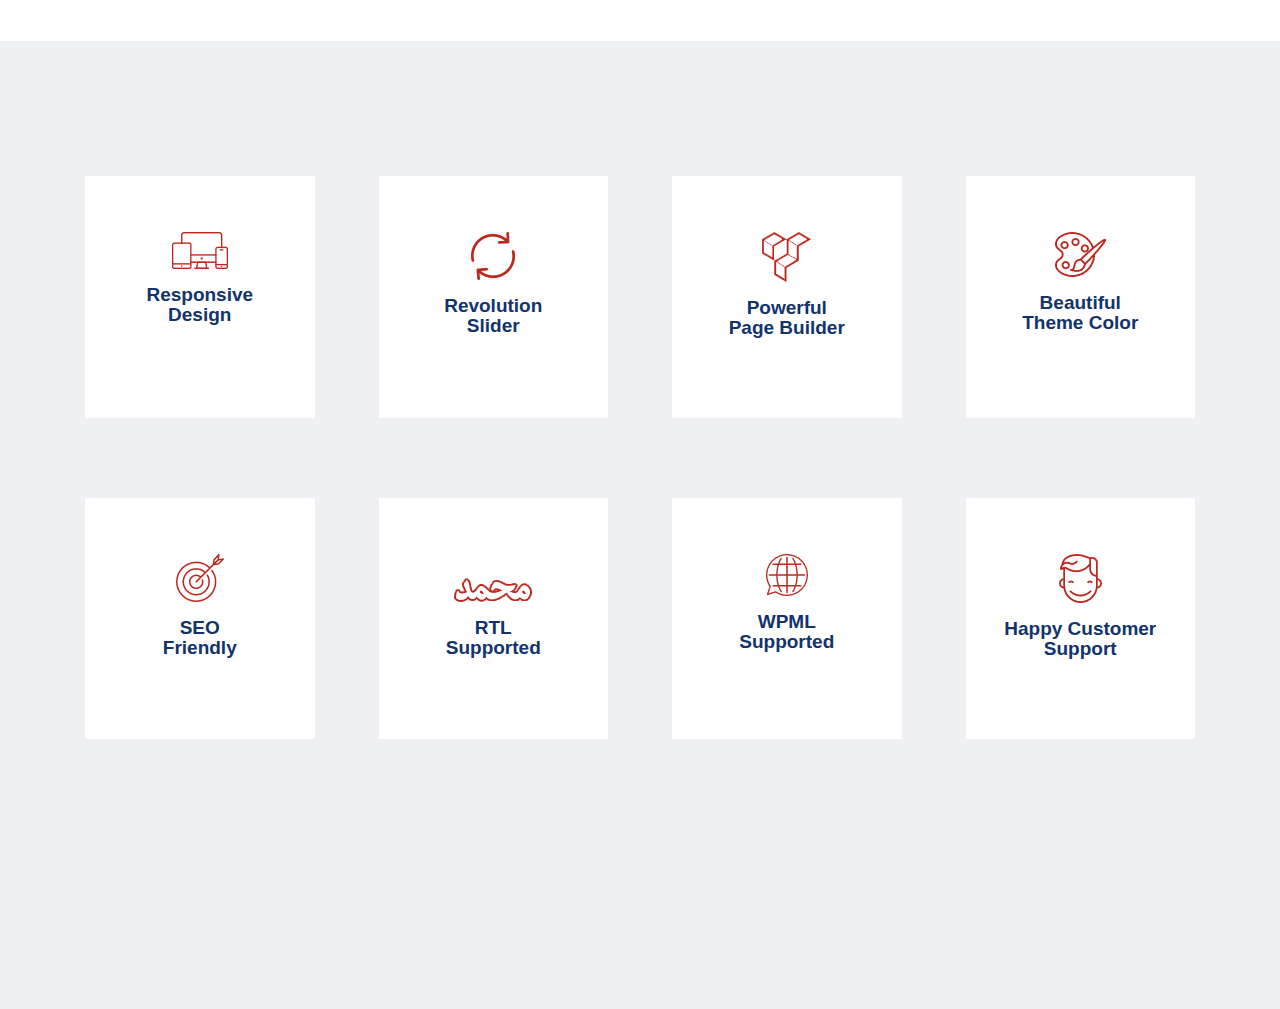
<file: index-2.html>
<!DOCTYPE html>
<html lang="en">
<head>
    <meta charset="UTF-8">
    <meta name="viewport" content="width=device-width, initial-scale=1.0">
    <!-- title -->
    <title>Fexa landing</title>
    <!-- css here -->
    <!-- ==================== -->
    <!-- fontawesome.all.min.css -->
    <link rel="stylesheet" href="css/fontawesome.all.min.css">
    <link rel="stylesheet" href="css/main.css">
    <!-- tailwindcss.js-cdn -->
    <script src="js/tailwindcss.js"></script>
    <!-- tailwind-config-js-custom -->
    <script src="js/tw-config.js"></script>
</head>
<body class="font-roboto">
    <!-- header-start -->
    <header class="absolute top-0 left-0 right-0 z-10">
        <!-- nav-bar -->
        <nav class="container-fluid mx-auto xs:w-[400px] sm:w-[580px] md:w-[700px] lg:w-[960px] xl:w-[1200px] 2xl:w-[1600px] px-[15px] relative flex items-center justify-between py-6 lg:py-10">
            <!-- logo -->
            <a href="#"><img src="img/logo/logo.png" alt=""></a>
            <!-- menu -->
            <div class="flex items-center xl:gap-32 2xl:gap-64">
                <!-- main-menu -->
                <div class="flex space-x-16 hidden lg:block">
                    <a class="font-medium text-xs text-white uppercase" href="#">Demo</a>
                    <a class="font-medium text-xs text-white uppercase" href="#">Features</a>
                    <a class="font-medium text-xs text-white uppercase" href="#">Ducumentation</a>
                    <a class="font-medium text-xs text-white uppercase" href="#">Support</a>
                </div>
                <!-- login -->
                <div>
                    <a class="hidden xl:block font-normal text-xs tracking-widest uppercase text-white leading-4 bg-brand py-4 pl-7 pr-6" href="#">purchase now</a>
                </div>
            </div>
            <!-- mean-mneu-btn -->
            <button class="lg:hidden"><i class="text-3xl text-white fa fa-bars"></i></button>
        </nav>
        <!-- nav-bar-end -->
    </header>
    <!-- header-end -->

    <!-- banner-section-start -->
    <section class="bg-cover bg-center w-full relative" style="background-image: url(img/slide/slide-1.jpg);">
        <!-- container -->
        <div class="container pt-44 pb-36 lg:pt-[260px] lg:pb-[475px]">
           <div class="flex flex-col lg:flex-row items-center gap-7 relative">
                <img src="img/stamp.png" alt="">
                <h2 class="text-xl sm:text-3xl md:text-4xl lg:text-[56px] xl:text-6xl text-white font-bold lg:leading-[70px] z-10 text-center lg:text-left">Law & Attorney Business <br> Wordpress Theme</h2>
                <div class="absolute left-[313px] hidden lg:block">
                    <img class="max-w-[80%] 2xl:max-w-[100%]" src="img/victor.png" alt="">
                </div>
           </div>
        </div>
    </section>
    <!-- banner-section-end -->

    <!-- landing-page-start -->
    <section class="container pt-10 pb-5 lg:pb-20 relative lg:-mt-72">
            <div class="grid grid-cols-1 md:grid-cols-2 gap-10 lg:gap-16">
                <div class="col-span-1 space-y-12">
                    <!-- demo-1-->
                    <div>
                       <a href="#"><img class="drop-shadow-1 w-full"src="img/demo/1.jpg" alt=""></a>
                       <h2 class="text-lg text-primary font-bold mt-6"><a href="#">Home (header 1)</a></h2>
                    </div>
                    <!-- demo-2-->
                    <div>
                        <a href="#"><img class="drop-shadow-1 w-full"src="img/demo/3.jpg" alt=""></a>
                        <h2 class="text-lg text-primary font-bold mt-6"><a href="#">Attorney Single</a></h2>
                    </div>
                    <!-- demo-3-->
                    <div>
                        <a href="#"><img class="drop-shadow-1 w-full"src="img/demo/5.jpg" alt=""></a>
                        <h2 class="text-lg text-primary font-bold mt-6"><a href="#">Case Study</a></h2>
                    </div>
                    <!-- demo-4-->
                    <div>
                        <a href="#"><img class="drop-shadow-1 w-full"src="img/demo/7.jpg" alt=""></a>
                         <h2 class="text-lg text-primary font-bold mt-6"><a href="#">404</a></h2>
                    </div>
                    <!-- demo-5-->
                    <div>
                        <a href="#"><img class="drop-shadow-1 w-full"src="img/demo/9.jpg" alt=""></a>
                        <h2 class="text-lg text-primary font-bold mt-6"><a href="#">Service/Practice Single</a></h2>
                    </div>
                </div>
                <div class="col-span-1 space-y-12">
                   <!-- demo-6-->
                    <div>
                        <a href="#"><img class="drop-shadow-1 w-full"src="img/demo/2.jpg" alt=""></a>
                        <h2 class="text-lg text-primary font-bold mt-6"><a href="#">Home (header 2)</a></h2>
                    </div>
                    <!-- demo-7-->
                    <div>
                        <a href="#"><img class="drop-shadow-1 w-full"src="img/demo/4.jpg" alt=""></a>
                        <h2 class="text-lg text-primary font-bold mt-6"><a href="#">About us</a></h2>
                    </div>
                   <!-- demo-8-->
                    <div>
                        <a href="#"><img class="drop-shadow-1 w-full"src="img/demo/6.jpg" alt=""></a>
                        <h2 class="text-lg text-primary font-bold mt-6"><a href="#">Contact Us</a></h2>
                    </div>
                    <!-- demo-9-->
                    <div>
                        <a href="#"><img class="drop-shadow-1 w-full"src="img/demo/8.jpg" alt=""></a>
                        <h2 class="text-lg text-primary font-bold mt-6"><a href="#">Team/Attorney</a></h2>
                    </div>
                    <!-- demo-10-->
                    <div>
                        <a href="#"><img class="drop-shadow-1 w-full"src="img/demo/10.jpg" alt=""></a>
                        <h2 class="text-lg text-primary font-bold mt-6"><a href="#">Blog Single</a></h2>
                    </div>
                </div>
            </div>
    </section>
    <!-- landing-page-end -->

    <!-- drag and drop-start -->
    <section class="container pt-5 lg:pt-16 pb-10 lg:pb-16 xl:pb-[250px]">
            <h2 class="text-5xl sm:text-[75px] lg:text-[120px]  2xl:text-[171px] text-secondary font-bold text-center leading-[70px] xs:mb-2 sm:mb-4 lg:mb-8 2xl:mb-16">Drag & drop</h2>
            <div class="grid grid-cols-1 md:grid-cols-2 gap-10 lg:gap-16 xl:gap-28">
                <div>
                    <a href="#"><img class="w-full" src="img/builder.png" alt=""></a>
                </div>
                <div>
                    <a href="#"><img class="drop-shadow-1 w-full py-16" src="img/elem.png" alt=""></a>
                </div>
            </div>
    </section>
    <!-- drag and drop-end -->

    <!-- catagories-start -->
    <section class="bg-[#eef0f3] pt-10 lg:pt-16 xl:pt-[135px] pb-10 lg:pb-16 xl:pb-[270px]">
        <div class="container">
            <div class="grid grid-cols-1 sm:grid-cols-2 lg:grid-cols-4 gap-10 xl:gap-16 xl:gap-y-20">
                <!-- catagories-1 -->
                <div class="text-center bg-white drop-shadow-1 pt-14 pb-20">
                    <img class="mx-auto" src="img/icon/icon.png" alt="">
                    <h3 class="text-base font-bold text-primary leading-5 mt-4">Responsive<br>Design</h3>
                </div>
                <!-- catagories-2 -->
                <div class="text-center bg-white drop-shadow-1 pt-14 pb-20">
                    <img class="mx-auto" src="img/icon/icon-1.png" alt="">
                    <h3 class="text-base font-bold text-primary leading-5 mt-4">Revolution <br>Slider</h3>
                </div>
                <!-- catagories-3 -->
                <div class="text-center bg-white drop-shadow-1 pt-14 pb-20">
                    <img class="mx-auto" src="img/icon/icon-2.png" alt="">
                    <h3 class="text-base font-bold text-primary leading-5 mt-4">Powerful<br>Page Builder</h3>
                </div>
                <!-- catagories-4 -->
                <div class="text-center bg-white drop-shadow-1 pt-14 pb-20">
                    <img class="mx-auto" src="img/icon/icon-3.png" alt="">
                    <h3 class="text-base font-bold text-primary leading-5 mt-4">Beautiful<br>Theme Color</h3>
                </div>
                <!-- catagories-5 -->
                <div class="text-center bg-white drop-shadow-1 pt-14 pb-20">
                    <img class="mx-auto" src="img/icon/icon-4.png" alt="">
                    <h3 class="text-base font-bold text-primary leading-5 mt-4">SEO<br>Friendly</h3>
                </div>
                <!-- catagories-6 -->
                <div class="text-center bg-white drop-shadow-1 pt-20 pb-20">
                    <img class="mx-auto" src="img/icon/icon-5.png" alt="">
                    <h3 class="text-base font-bold text-primary leading-5 mt-4">RTL<br>Supported</h3>
                </div>
                <!-- catagories-7 -->
                <div class="text-center bg-white drop-shadow-1 pt-14 pb-20">
                    <img class="mx-auto" src="img/icon/icon-6.png" alt="">
                    <h3 class="text-base font-bold text-primary leading-5 mt-4">WPML<br>Supported</h3>
                </div>
                <!-- catagories-8 -->
                <div class="text-center bg-white drop-shadow-1 pt-14 pb-20">
                    <img class="mx-auto" src="img/icon/icon-7.png" alt="">
                    <h3 class="text-base font-bold text-primary leading-5 mt-4">Happy Customer<br>Support</h3>
                </div>
            </div>
        </div>
    </section>
    <!-- catagories-end -->
   
    <!-- js-here -->
    <!-- ======================== -->
    <!-- jquery-1.12.4.min.js -->
    <script src="js/jquery-1.12.4.min.js"></script>
    <!-- owl.carousel.min.js -->
</body>
</html>
</file>
<file: css/main.css>
@import url('https://fonts.googleapis.com/css2?family=Lora:ital,wght@0,400..700;1,400..700&display=swap');
@layer base{
    .custom-shadow{
        box-shadow: 0px 0px 35px rgba(60, 49, 89, 0.4);
    }
    .custom-shadow-1{
        box-shadow: 0px 15px 35px rgba(121, 121, 121, 0.3);
    }
      
}
</file>
